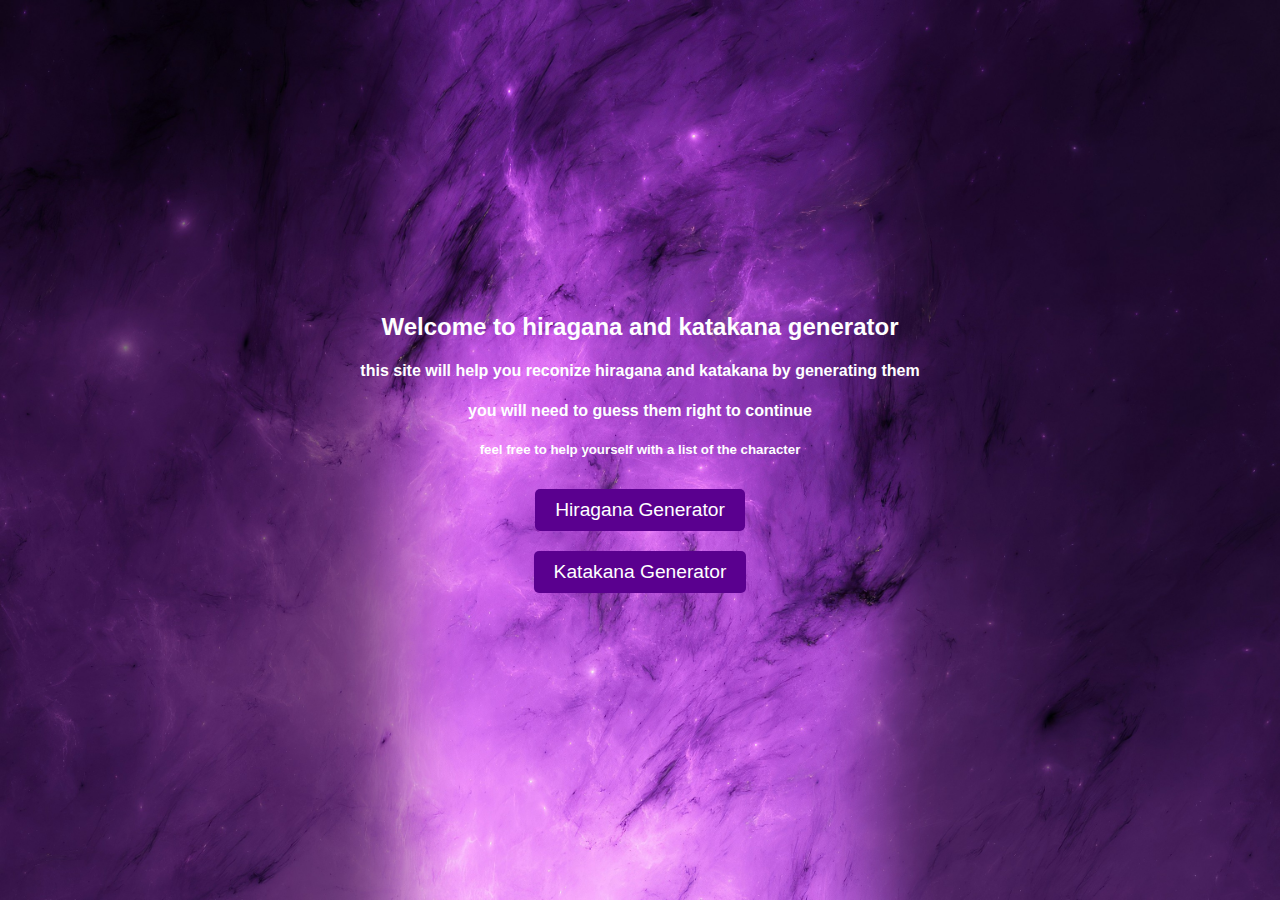
<file: index.html>
<!DOCTYPE html>
<html lang="en">
<head>
  <meta charset="UTF-8">
  <meta name="viewport" content="width=device-width, initial-scale=1.0">
  <title>Hiragana & Katakana Generator</title>
  <link rel="stylesheet" href="styles.css">
</head>
<body>
  <div id="home-container">
    <h1>Welcome to hiragana and katakana generator</h1>
    <h4>this site will help you reconize  hiragana and katakana by generating them</h4>
    <h4>you will need to guess them right to continue</h4>
    <h5>feel free to help yourself with a list of the character</h5>
    <div id="button-container">
      <a href="hiragana.html" class="generator-button">Hiragana Generator</a>
      <a href="katakana.html" class="generator-button">Katakana Generator</a>
    </div>
  </div>
</body>
</html>
</file>
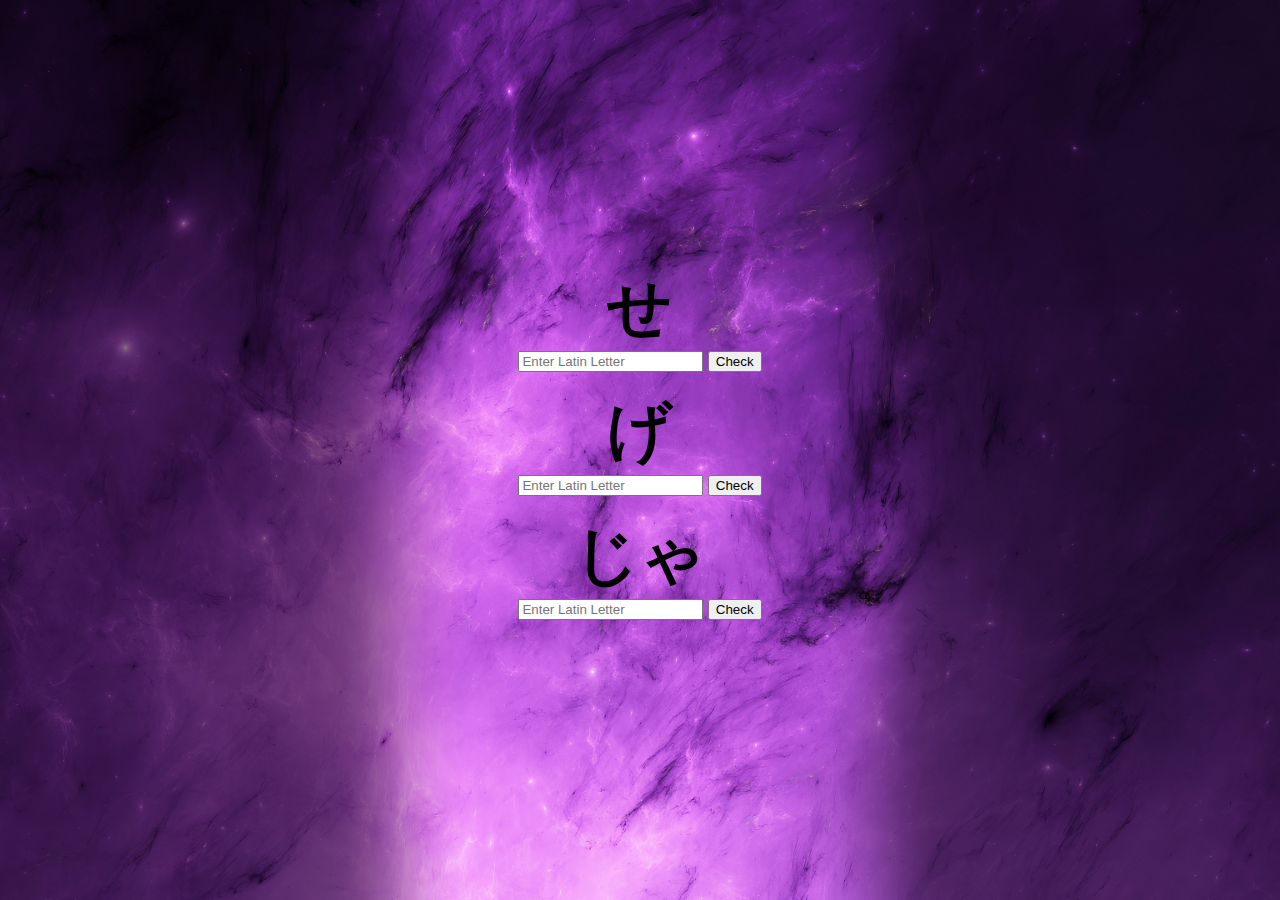
<file: hiragana.html>
<!DOCTYPE html>
<html lang="en">
<head>
  <meta charset="UTF-8">
  <meta name="viewport" content="width=device-width, initial-scale=1.0">
  <title>Hiragana Generator</title>
  <link rel="stylesheet" href="styles.css">
</head>
<body>
  <div id="game-container">
    <div class="generator-container">
      <h1 class="hiragana-display" id="hiragana-display-1"></h1>
      <input type="text" class="guess-input" id="guess-input-1" placeholder="Enter Latin Letter" onkeyup="checkEnterKey(event, 1)">
      <button onclick="checkGuess(1)">Check</button>
      <p class="result-message" id="result-message-1"></p>
    </div>

    <div class="generator-container">
      <h1 class="hiragana-display" id="hiragana-display-2"></h1>
      <input type="text" class="guess-input" id="guess-input-2" placeholder="Enter Latin Letter" onkeyup="checkEnterKey(event, 2)">
      <button onclick="checkGuess(2)">Check</button>
      <p class="result-message" id="result-message-2"></p>
    </div>

    <div class="generator-container">
      <h1 class="hiragana-display" id="hiragana-display-3"></h1>
      <input type="text" class="guess-input" id="guess-input-3" placeholder="Enter Latin Letter" onkeyup="checkEnterKey(event, 3)">
      <button onclick="checkGuess(3)">Check</button>
      <p class="result-message" id="result-message-3"></p>
    </div>
  </div>
  <script src="script_hiragana.js"></script>
</body>
</html>
</file>
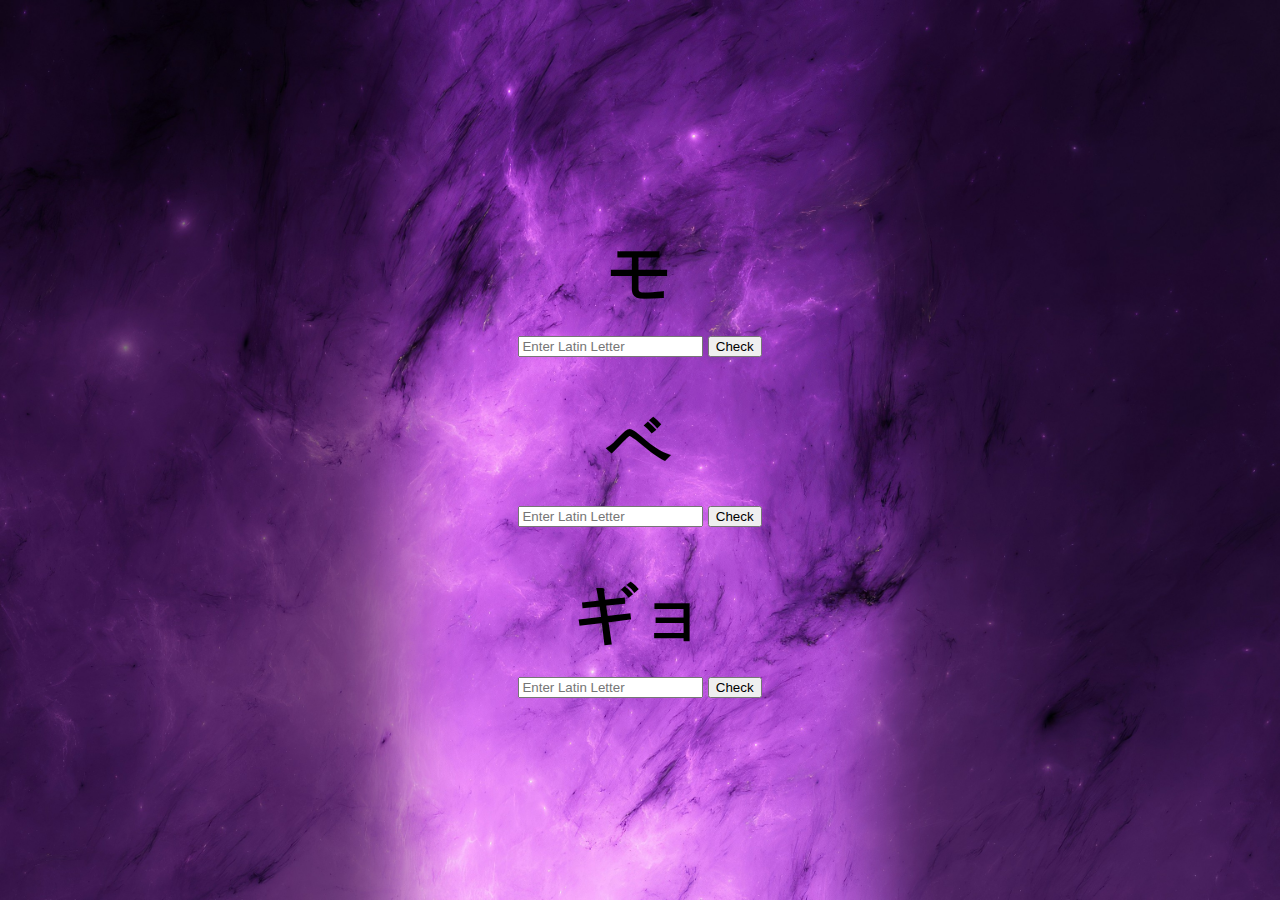
<file: katakana.html>
<!DOCTYPE html>
<html lang="en">
<head>
  <meta charset="UTF-8">
  <meta name="viewport" content="width=device-width, initial-scale=1.0">
  <title>Katakana Generator</title>
  <link rel="stylesheet" href="styles.css">
</head>
<body>
  <div id="game-container">
    <div class="generator-container">
      <h1 class="katakana-display" id="katakana-display-1"></h1>
      <input type="text" class="guess-input" id="guess-input-1" placeholder="Enter Latin Letter" onkeyup="checkEnterKey(event, 1)">
      <button onclick="checkGuess(1)">Check</button>
      <p class="result-message" id="result-message-1"></p>
    </div>

    <div class="generator-container">
      <h1 class="katakana-display" id="katakana-display-2"></h1>
      <input type="text" class="guess-input" id="guess-input-2" placeholder="Enter Latin Letter" onkeyup="checkEnterKey(event, 2)">
      <button onclick="checkGuess(2)">Check</button>
      <p class="result-message" id="result-message-2"></p>
    </div>

    <div class="generator-container">
      <h1 class="katakana-display" id="katakana-display-3"></h1>
      <input type="text" class="guess-input" id="guess-input-3" placeholder="Enter Latin Letter" onkeyup="checkEnterKey(event, 3)">
      <button onclick="checkGuess(3)">Check</button>
      <p class="result-message" id="result-message-3"></p>
    </div>
  </div>
  <script src="script_katakana.js"></script>
</body>
</html>
</file>
<file: styles.css>
body {
  font-family: 'Arial', sans-serif;
  display: flex;
  align-items: center;
  justify-content: center;
  height: 100vh;
  margin: 0;
  background-image: url('bga.jpg');
  background-size: cover;
  background-position: center;
  background-repeat: no-repeat;
}

#home-container {
  text-align: center;
  color: rgb(255, 255, 255);
}

h1 {
  font-size: 1.5em;
  margin-bottom: 20px; /* Increase the margin to add more space */
}

#button-container {
  display: flex;
  flex-direction: column;
  align-items: center;
}

.generator-button {
  display: inline-block;
  padding: 10px 20px;
  margin: 10px;
  font-size: 1.2em;
  text-decoration: none;
  color: #ffffff;
  background-color: #5a008f;
  border-radius: 5px;
  transition: background-color 0.3s ease;
}

.generator-button:hover {
  background-color: #a200ff;
}
.generator-container {
  text-align: center;
}
.hiragana-display {
  margin: 0;
}
.hiragana-display {
  font-size: 4em; /* Adjust the value as needed */
}
.katakana-display {
  font-size: 4em; /* Adjust the value as needed */
}
</file>
